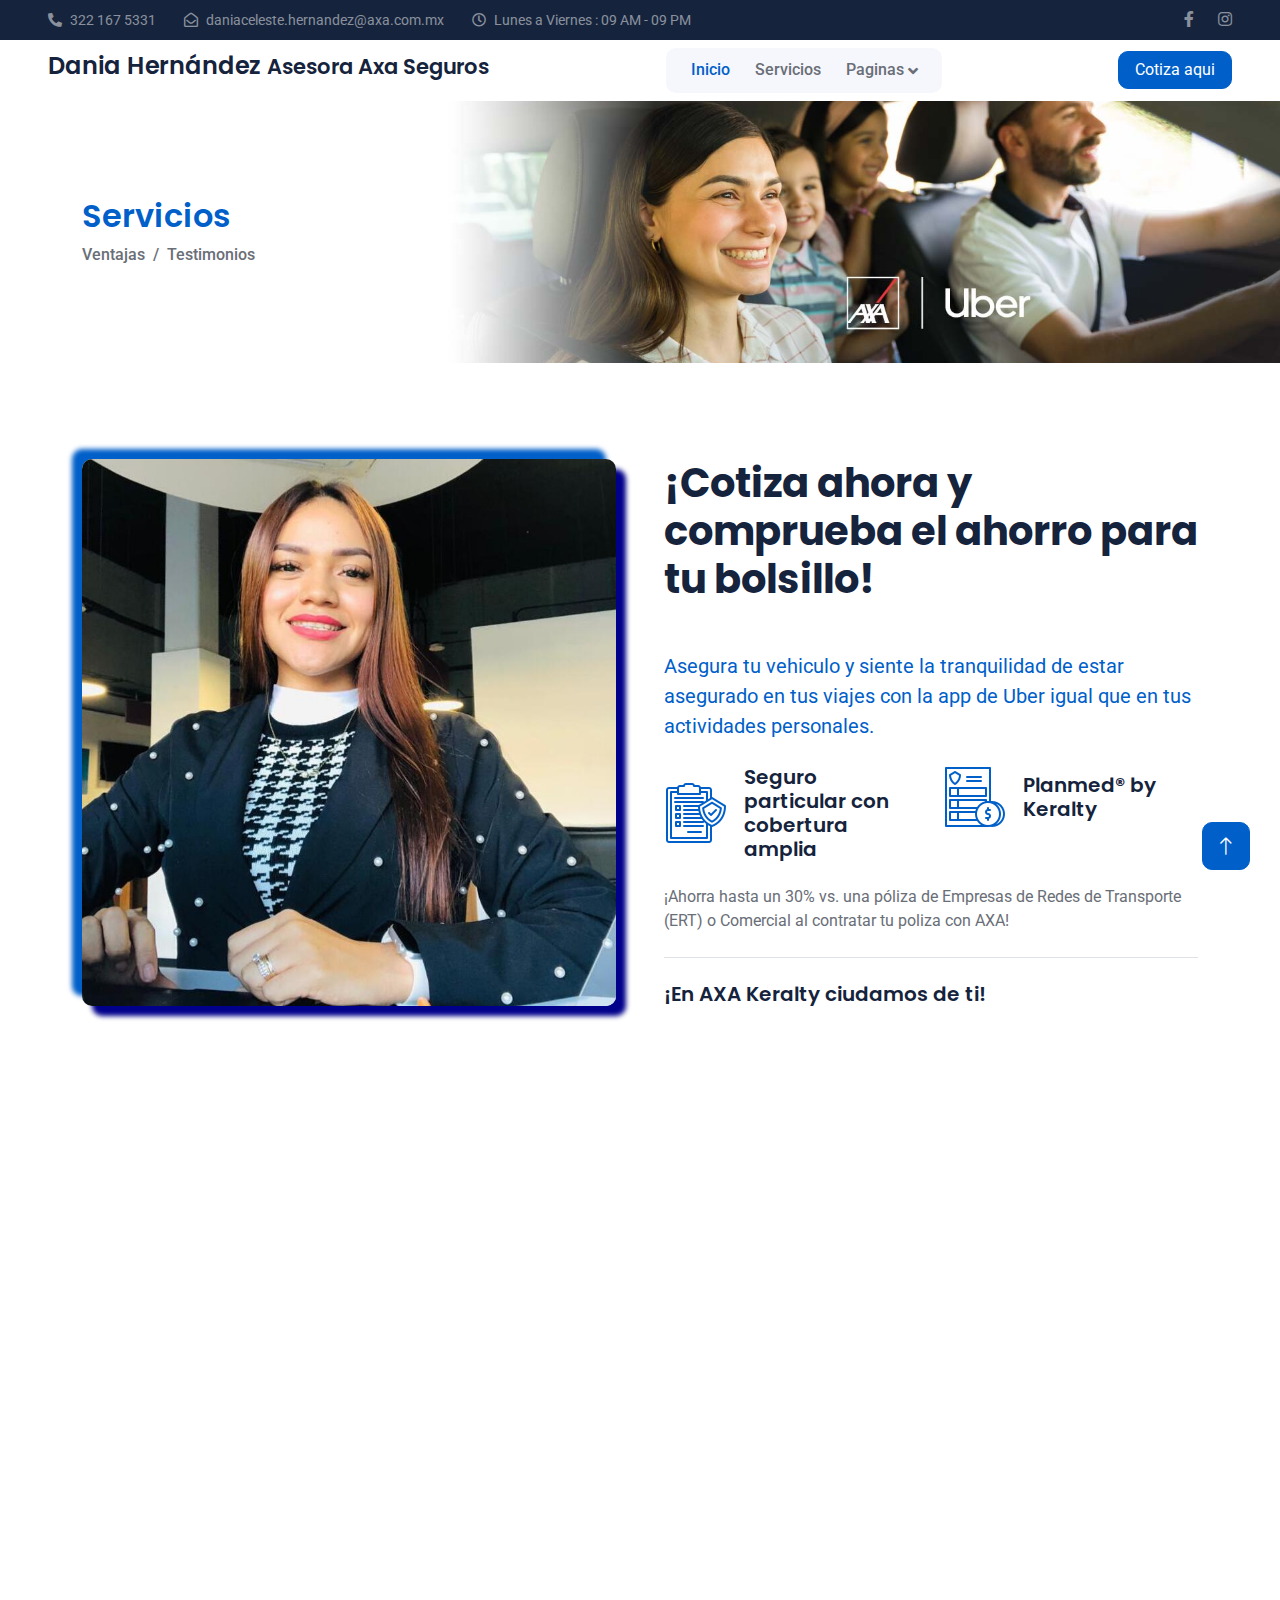
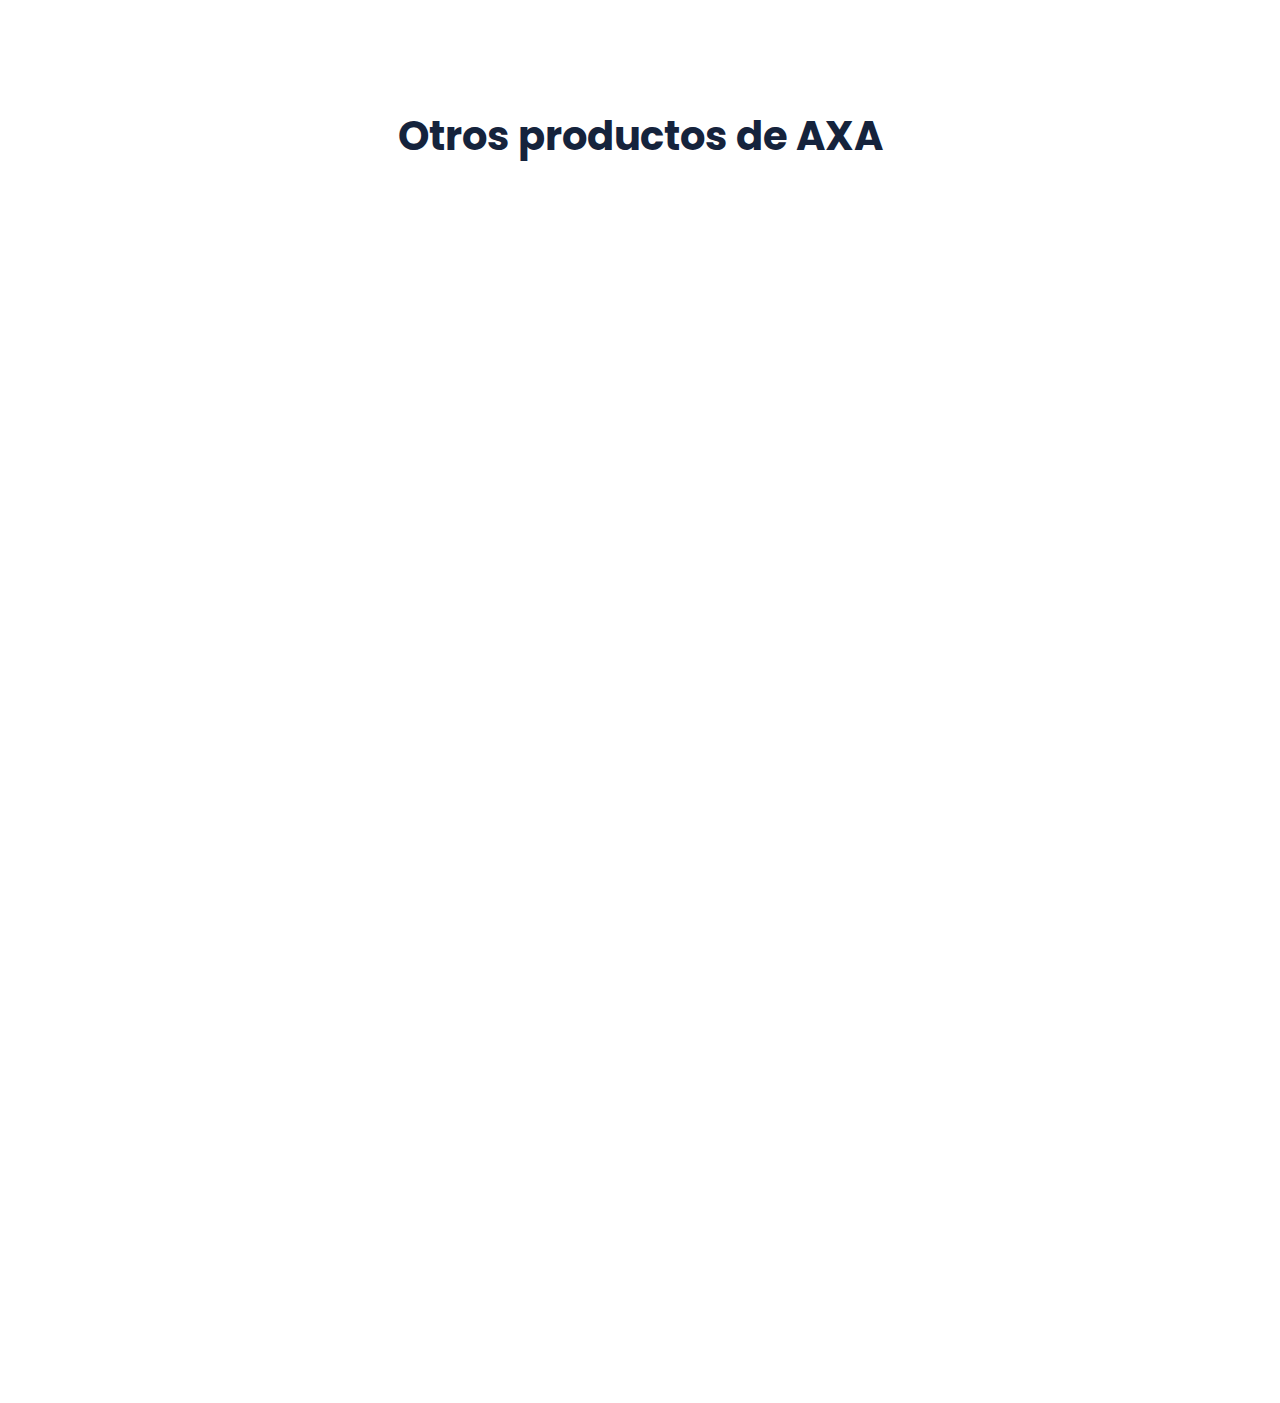
<file: index.html>
<!DOCTYPE html>
<html lang="en">

<head>
    <meta charset="utf-8">
    <title>Axa - Dania Seguros</title>
    <meta content="width=device-width, initial-scale=1.0" name="viewport">
    <meta content="" name="keywords">
    <meta content="" name="description">

    <!-- Favicon -->
    <link href="img/favicon.ico" rel="icon">

    <!-- Google Web Fonts -->
    <link rel="preconnect" href="https://fonts.googleapis.com">
    <link rel="preconnect" href="https://fonts.gstatic.com" crossorigin>
    <link href="https://fonts.googleapis.com/css2?family=Roboto:wght@400;500&family=Poppins:wght@600;700&display=swap" rel="stylesheet"> 

    <!-- Icon Font Stylesheet -->
    <link href="https://cdnjs.cloudflare.com/ajax/libs/font-awesome/5.10.0/css/all.min.css" rel="stylesheet">
    <link href="https://cdn.jsdelivr.net/npm/bootstrap-icons@1.4.1/font/bootstrap-icons.css" rel="stylesheet">

    <!-- Libraries Stylesheet -->
    <link href="lib/animate/animate.min.css" rel="stylesheet">
    <link href="lib/owlcarousel/assets/owl.carousel.min.css" rel="stylesheet">

    <!-- Customized Bootstrap Stylesheet -->
    <link href="css/bootstrap.min.css" rel="stylesheet">

    <!-- Template Stylesheet -->
    <link href="css/style.css" rel="stylesheet">
</head>

<body>
    <!-- Spinner Start -->
    <div id="spinner" class="show bg-white position-fixed translate-middle w-100 vh-100 top-50 start-50 d-flex align-items-center justify-content-center">
        <div class="spinner-grow text-primary" role="status"></div>
    </div>
    <!-- Spinner End -->


    <!-- Topbar Start -->
    <div class="container-fluid bg-dark text-white-50 py-2 px-0 d-none d-lg-block">
        <div class="row gx-0 align-items-center">
            <div class="col-lg-8 px-5 text-start">
                <div class="h-100 d-inline-flex align-items-center me-4">
                    <small class="fa fa-phone-alt me-2"></small>
                    <small>322 167 5331</small>
                </div>
                <div class="h-100 d-inline-flex align-items-center me-4">
                    <small class="far fa-envelope-open me-2"></small>
                    <small>daniaceleste.hernandez@axa.com.mx</small>
                </div>
                <div class="h-100 d-inline-flex align-items-center me-4">
                    <small class="far fa-clock me-2"></small>
                    <small>Lunes a Viernes : 09 AM - 09 PM</small>
                </div>
            </div>
            <div class="col-lg-4 px-5 text-end">
                <div class="h-100 d-inline-flex align-items-center">
                    <a class="text-white-50 ms-4" href="https://www.facebook.com/profile.php?id=100087394435253&mibextid=ZbWKwL"><i class="fab fa-facebook-f"></i></a>
                    <!--<a class="text-white-50 ms-4" href=""><i class="fab fa-linkedin-in"></i></a> -->
                    <a class="text-white-50 ms-4" href="https://instagram.com/danice_seguros?igshid=YmMyMTA2M2Y="><i class="fab fa-instagram"></i></a>
                </div>
            </div>
        </div>
    </div>
    <!-- Topbar End -->


    <!-- Navbar Start -->
    <nav class="navbar navbar-expand-lg bg-white navbar-light sticky-top px-5 px-lg-7">
            <h2 class="dania">Dania Hernández <small>Asesora Axa Seguros</small></h2>
        </a>
        <button type="button" class="navbar-toggler" data-bs-toggle="collapse" data-bs-target="#navbarCollapse">
            <span class="navbar-toggler-icon"></span>
        </button>
        <div class="collapse navbar-collapse" id="navbarCollapse">
            <div class="navbar-nav mx-auto bg-light rounded pe-4 py-3 py-lg-0">
                <a href="index.html" class="nav-item nav-link active">Inicio</a>
                <a href="service.html" class="nav-item nav-link">Servicios</a>
                <div class="nav-item dropdown">
                    <a href="#" class="nav-link dropdown-toggle" data-bs-toggle="dropdown">Paginas</a>
                    <div class="dropdown-menu bg-light border-0 m-0">
                        <a href="feature.html" class="dropdown-item">Ventajas</a>
                        <a href="team.html" class="dropdown-item">Galeria</a>
                        <a href="testimonial.html" class="dropdown-item">Testimonios</a>
                    </div>
                </div>
            </div>
        </div>
        <a href="https://wa.me/c/5213221675331" class="btn btn-primary px-3 d-none d-lg-block">Cotiza aqui</a>
    </nav>
    <!-- Navbar End -->


    <!-- Page Header Start -->
    <div class="container-fluid page-header py-5 mb-5 wow fadeIn" data-wow-delay="0.1s">
        <div class="container py-5">
            <h2 class="colornuevo" class="display-5 animated slideInDown mb-4">Servicios</h2>
            <nav aria-label="breadcrumb animated slideInDown">
                <ol class="breadcrumb mb-0">
                    <li class="breadcrumb-item"><a href="feature.html">Ventajas</a></li>
                    <li class="breadcrumb-item active" aria-current="page"><a href="testimonial.html">Testimonios</a></li>
                </ol>
            </nav>
        </div>
    </div>
    <!-- Page Header End -->


    <!-- About Start -->
    <div class="container-xxl py-5">
        <div class="container">
            <div class="row g-5">
                <div class="col-lg-6 wow fadeInUp" data-wow-delay="0.1s">
                    <div class="position-relative overflow-hidden imgedit h-100" style="min-height: 400px;">
                        <img class="position-absolute w-100 h-100" src="img/AboutDania.jpg" alt="" style="object-fit: cover;">
                
                    </div>
                </div>
                <div class="col-lg-6 wow fadeInUp" data-wow-delay="0.5s">
                    <div class="h-100">
                        <h1 class="display-6 mb-5">¡Cotiza ahora y comprueba el ahorro para tu bolsillo!</h1>
                        <p class="fs-5 text-primary mb-4">Asegura tu vehiculo y siente la tranquilidad de estar asegurado en tus viajes con la app de Uber igual que en tus actividades personales.</p>
                        <div class="row g-4 mb-4">
                            <div class="col-sm-6">
                                <div class="d-flex align-items-center">
                                    <img class="flex-shrink-0 me-3" src="img/icon/icon-04-primary.png" alt="">
                                    <h5 class="mb-0">Seguro particular con cobertura amplia</h5>
                                </div>
                            </div>
                            <div class="col-sm-6">
                                <div class="d-flex align-items-center">
                                    <img class="flex-shrink-0 me-3" src="img/icon/icon-03-primary.png" alt="">
                                    <h5 class="mb-0">Planmed® by Keralty</h5>
                                </div>
                            </div>
                        </div>
                        <p class="mb-4">¡Ahorra hasta un 30% vs. una póliza de Empresas de Redes de Transporte (ERT) o Comercial al contratar tu poliza con AXA!</p>
                        <div class="border-top mt-4 pt-4">
                            <div class="d-flex align-items-center">
                                <h5 class="mb-0">¡En AXA Keralty ciudamos de ti!</h5>
                            </div>
                        </div>
                    </div>
                </div>
            </div>
        </div>
    </div>
    <!-- About End -->


    <!-- Facts Start -->
    <div class="container-fluid overflow-hidden my-5 px-lg-0">
        <div class="container facts px-lg-0">
            <div class="row g-0 mx-lg-0">
                <div class="col-lg-6 facts-text wow fadeIn" data-wow-delay="0.1s">
                    <div class="h-100 px-4 ps-lg-0">
                        <h1 class="text-white mb-4">Ideal para socios independientes o Socio de flotillas</h1>
                        <p class="text-light mb-5">Contratar tu seguro con AXA tiene ventajas, contactame para conocer los beneficios a un precio competitivo en el mercado.</p>
                        <a href="https://wa.me/c/5213221675331" class="align-self-start btn btn-secondary py-3 px-5">Cotiza aqui</a>
                    </div>
                </div>
                <div class="col-lg-6 facts-counter wow fadeIn" data-wow-delay="0.5s">
                    <div class="h-100 px-4 pe-lg-0">
                        <div class="row g-5">
                            <div class="col-sm-6">
                                <h1 class="display-5" data-toggle="counter-up">496</h1>
                                <p class="fs-5 text-primary">Clientes satisfechos</p>
                            </div>
                            <div class="col-sm-6">
                                <h1 class="display-5" data-toggle="counter-up">478</h1>
                                <p class="fs-5 text-primary">Testimonios</p>
                            </div>
                            <div class="col-sm-6">
                                <h1 class="display-5" data-toggle="counter-up">504</h1>
                                <p class="fs-5 text-primary">Cotizaciones</p>
                            </div>
                            <div class="col-sm-6">
                                <h1 class="display-5" data-toggle="counter-up">864</h1>
                                <p class="fs-5 text-primary">Vehiculos asegurados</p>
                            </div>
                        </div>
                    </div>
                </div>
            </div>
        </div>
    </div>
    <!-- Facts End -->


    <!-- Team Start -->
    <div class="container-xxl py-5">
        <div class="container">
            <div class="text-center mx-auto" style="max-width: 500px;">
                <h1 class="display-6 mb-5">Otros productos de AXA</h1>
            </div>
            <div class="row g-4">
                <div class="col-lg-3 col-md-6 wow fadeInUp" data-wow-delay="0.1s">
                    <div class="team-item rounded">
                        <img class="img-fluid" src="img/Keralty-playa.jpg" alt="">
                        <div class="text-center p-4">
                            <h5>Planmed®</h5>
                            <span>Optimo</span>
                        </div>
                        <div class="team-text text-center bg-white p-4">
                            <h5>Beneficios</h5>
                            <p>ilimitados</p>
                            <div class="d-flex justify-content-center">
                                <!--<a class="btn btn-square btn-light m-1" href=""><i class="fab fa-facebook-f"></i></a>
                                <a class="btn btn-square btn-light m-1" href=""><i class="fab fa-instagram"></i></a>
                                <a class="btn btn-square btn-light m-1" href=""><i class="fab fa-linkedin-in"></i></a>*/-->
                            </div>
                        </div>
                    </div>
                </div>
                <div class="col-lg-3 col-md-6 wow fadeInUp" data-wow-delay="0.3s">
                    <div class="team-item rounded">
                        <img class="img-fluid" src="img/Keralty-frio.jpg" alt="">
                        <div class="text-center p-4">
                            <h5>Planmed®</h5>
                            <span>Hibrido</span>
                        </div>
                        <div class="team-text text-center bg-white p-4">
                            <h5>Pago anual(incluye IVA)</h5>
                            <p>$700.00 MXN</p>
                            <div class="d-flex justify-content-center">
                                <!--<a class="btn btn-square btn-light m-1" href=""><i class="fab fa-twitter"></i></a>
                                <a class="btn btn-square btn-light m-1" href=""><i class="fab fa-facebook-f"></i></a>
                                <a class="btn btn-square btn-light m-1" href=""><i class="fab fa-youtube"></i></a>
                                <a class="btn btn-square btn-light m-1" href=""><i class="fab fa-linkedin-in"></i></a>*/-->
                            </div>
                        </div>
                    </div>
                </div>
                <div class="col-lg-3 col-md-6 wow fadeInUp" data-wow-delay="0.5s">
                    <div class="team-item rounded">
                        <img class="img-fluid" src="img/Protege.jpg" alt="">
                        <div class="text-center p-4">
                            <h5>Protege+ tu ingreso</h5>
                            <span>Protege lo mas importante.</span>
                        </div>
                        <div class="team-text text-center bg-white p-4">
                            <h5>Tu apoyo economico</h5>
                            <p>cuando mas lo necesitas.</p>
                            <div class="d-flex justify-content-center">
                                <!--<a class="btn btn-square btn-light m-1" href=""><i class="fab fa-twitter"></i></a>
                                <a class="btn btn-square btn-light m-1" href=""><i class="fab fa-facebook-f"></i></a>
                                <a class="btn btn-square btn-light m-1" href=""><i class="fab fa-youtube"></i></a>
                                <a class="btn btn-square btn-light m-1" href=""><i class="fab fa-linkedin-in"></i></a>*/ -->
                            </div>
                        </div>
                    </div>
                </div>
                <div class="col-lg-3 col-md-6 wow fadeInUp" data-wow-delay="0.7s">
                    <div class="team-item rounded">
                        <img class="img-fluid" src="img/Axa.jpg" alt="">
                        <div class="text-center p-4">
                            <h5>Seguro de Proteccion Integral</h5>
                            <span>Exclusivo para Conductores y Repartidores de la App de Uber.</span>
                        </div>
                        <div class="team-text text-center bg-white p-4">
                            <h5>Seguro de auto & Plan integral de salud</h5>
                            <p>Seguro de vida + Asistencia</p>
                            <div class="d-flex justify-content-center">
                                <!--<a class="btn btn-square btn-light m-1" href=""><i class="fab fa-twitter"></i></a>
                                <a class="btn btn-square btn-light m-1" href=""><i class="fab fa-facebook-f"></i></a>
                                <a class="btn btn-square btn-light m-1" href=""><i class="fab fa-youtube"></i></a>
                                <a class="btn btn-square btn-light m-1" href=""><i class="fab fa-linkedin-in"></i></a>*/ -->
                            </div>
                        </div>
                    </div>
                </div>
            </div>
        </div>
    </div>
    <!-- Team End -->


    <!-- Footer Start -->
    <div class="container-fluid bg-dark footer mt-5 pt-5 wow fadeIn" data-wow-delay="0.1s">
        <div class="container py-5">
            <div class="row g-5">
                <div class="col-lg-3 col-md-6">
                    <h2 class="text-white mb-4"><img class="img-fluid me-3" src="img/icon/icon-09-light.png" alt="">Fundación AXA México</h2>
                    <p>En Fundación AXA México cambiamos la manera de relacionarnos con gobierno y sociedad para contribuir a la solución de retos públicos, ya que diseñamos proyectos de impacto medibles y replicables que mejoran la calidad de vida de los mexicanos.</p>
                    <div class="d-flex pt-2">
                        <a class="btn btn-square me-1" href="https://twitter.com/FundacionAXAmx"><i class="fab fa-twitter"></i></a>
                        <a class="btn btn-square me-1" href="https://www.facebook.com/FundacionAXAMexico/"><i class="fab fa-facebook-f"></i></a>
                        <a class="btn btn-square me-0" href="https://www.linkedin.com/company/fundaci%C3%B3n-axa-m%C3%A9xico"><i class="fab fa-linkedin-in"></i></a>
                    </div>
                </div>
                <div class="col-lg-3 col-md-6">
                    <h5 class="text-light mb-4">Direccion fisica</h5>
                    <p><i class="fa fa-map-marker-alt me-3"></i>Av. Francisco Villa 1010 Local 19, Plaza Parota Center Pto Vallarta Jal.</p>
                    <p><i class="fa fa-phone-alt me-3"></i>322 167 5331</p>
                    <p><i class="fa fa-envelope me-3"></i>daniaceleste.hernandez@axa.com.mx</p>
                </div>
                <div class="col-lg-3 col-md-6">
                    <h5 class="text-light mb-4">Quick Links</h5>
                    <a class="btn btn-link" href="feature.html">Ventajas</a>
                    <a class="btn btn-link" href="service.html">Servicios</a>
                    <!--<a class="btn btn-link" href="">Terms & Condition</a>
                    <a class="btn btn-link" href="">Support</a>-->
                </div>
                <div class="col-lg-3 col-md-6">
                    <h5 class="text-light mb-4"></h5>
                    <p>Para agilizar la atencion personalizada puedes contactarme por mensaje de whatsapp, me pondre en contacto de inmediato.</p>
                    <div class="position-relative mx-auto" style="max-width: 400px;">
                        <input class="form-control bg-transparent w-100 py-3 ps-4 pe-5" type="text" placeholder="Contacto Whatsapp">
                        <a href="https://wa.me/c/5213221675331" class="btn btn-secondary py-2 position-absolute top-0 end-0 mt-2 me-2">Aqui</a>
                    </div>
                </div>
            </div>
        </div>
        <div class="container-fluid copyright">
            <div class="container">
                <div class="row">
                    <div class="col-md-6 text-center text-md-start mb-3 mb-md-0">
                        &copy; <a href="#">daniagentesegurosaxa.com</a>, All Right Reserved.
                    </div>
                    <div class="col-md-6 text-center text-md-end">
                        <!--/*** This template is free as long as you keep the footer author’s credit link/attribution link/backlink. If you'd like to use the template without the footer author’s credit link/attribution link/backlink, you can purchase the Credit Removal License from "https://htmlcodex.com/credit-removal". Thank you for your support. ***/-->
                        Designed By <a href="https://htmlcodex.com">HTML Codex</a>
                    </div>
                </div>
            </div>
        </div>
    </div>
    <!-- Footer End -->


    <!-- Back to Top -->
    <a href="#" class="btn btn-lg btn-primary btn-lg-square back-to-top"><i class="bi bi-arrow-up"></i></a>


    <!-- JavaScript Libraries -->
    <script src="https://code.jquery.com/jquery-3.4.1.min.js"></script>
    <script src="https://cdn.jsdelivr.net/npm/bootstrap@5.0.0/dist/js/bootstrap.bundle.min.js"></script>
    <script src="lib/wow/wow.min.js"></script>
    <script src="lib/easing/easing.min.js"></script>
    <script src="lib/waypoints/waypoints.min.js"></script>
    <script src="lib/owlcarousel/owl.carousel.min.js"></script>
    <script src="lib/counterup/counterup.min.js"></script>

    <!-- Template Javascript -->
    <script src="js/main.js"></script>
</body>

</html>
</file>
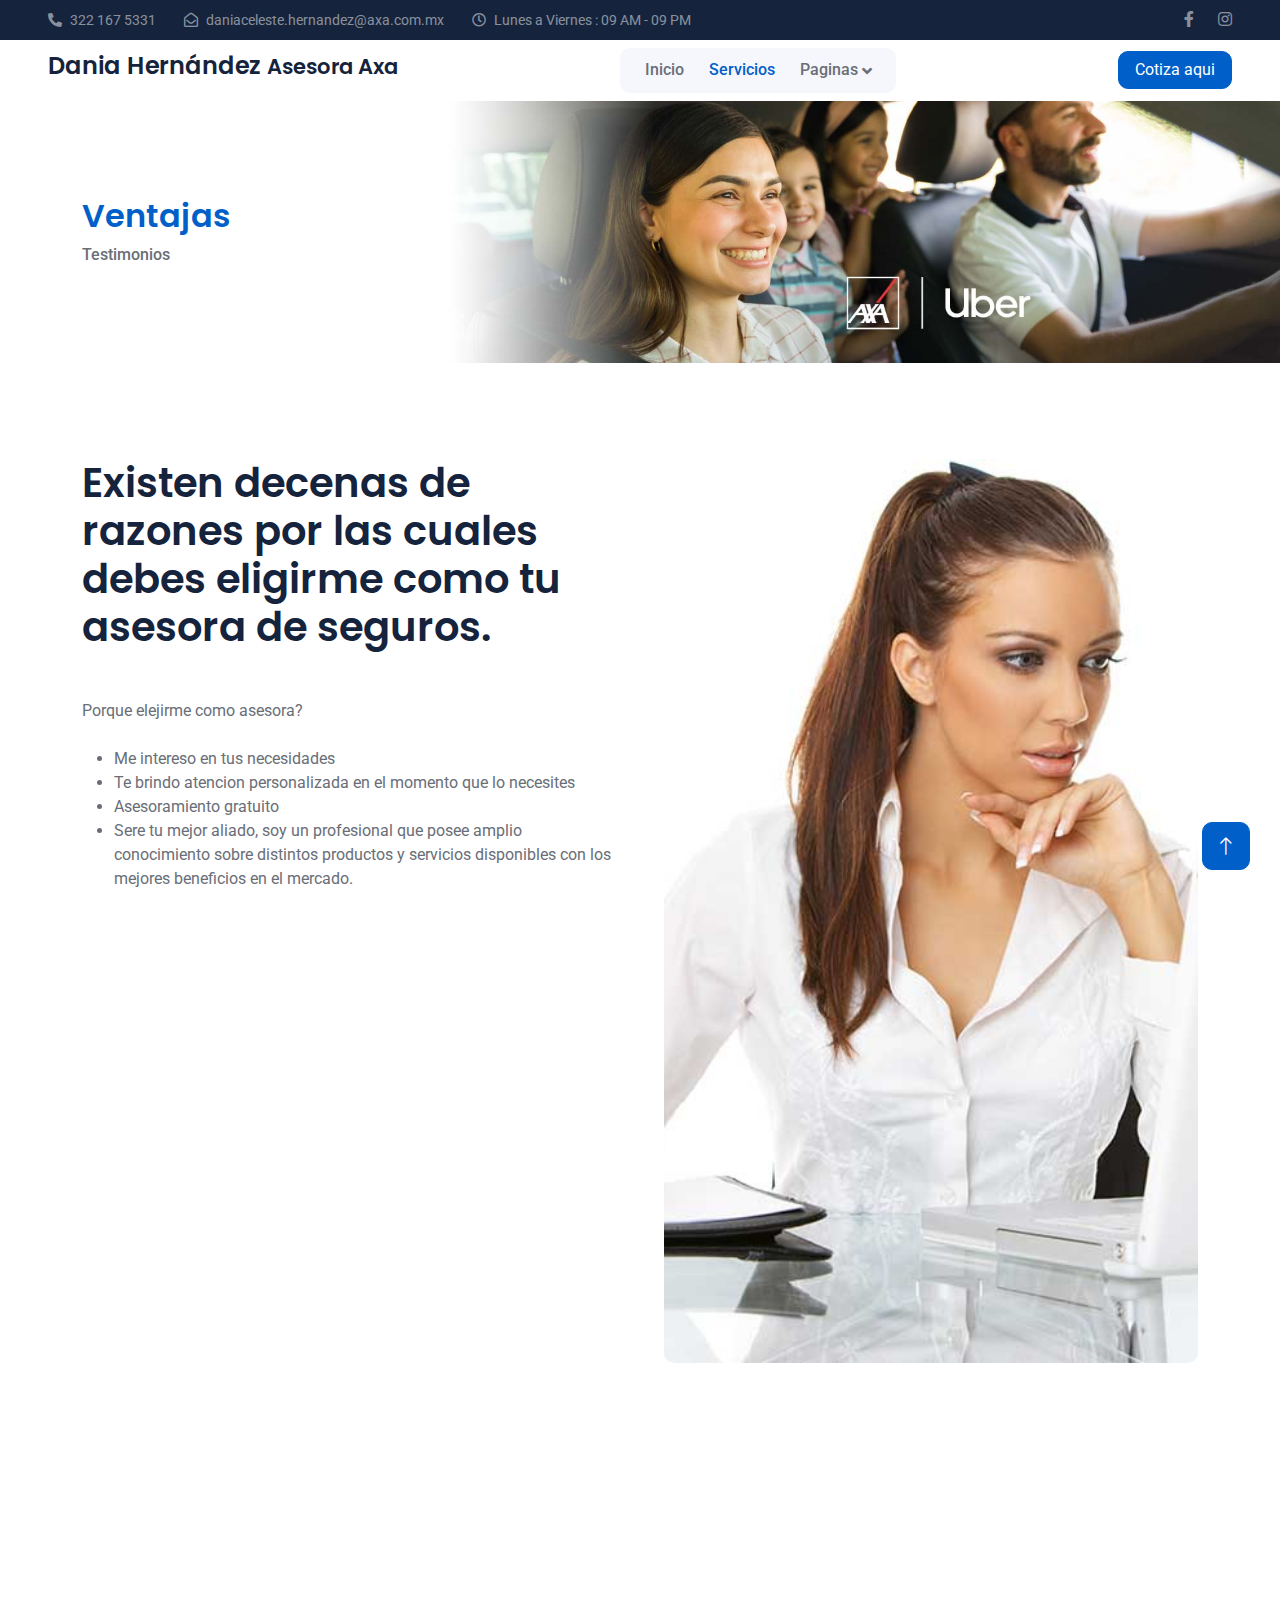
<file: feature.html>
<!DOCTYPE html>
<html lang="en">

<head>
    <meta charset="utf-8">
    <title> AXA - Insurance HTML Template</title>
    <meta content="width=device-width, initial-scale=1.0" name="viewport">
    <meta content="" name="keywords">
    <meta content="" name="description">

    <!-- Favicon -->
    <link href="img/favicon.ico" rel="icon">

    <!-- Google Web Fonts -->
    <link rel="preconnect" href="https://fonts.googleapis.com">
    <link rel="preconnect" href="https://fonts.gstatic.com" crossorigin>
    <link href="https://fonts.googleapis.com/css2?family=Roboto:wght@400;500&family=Poppins:wght@600;700&display=swap" rel="stylesheet"> 

    <!-- Icon Font Stylesheet -->
    <link href="https://cdnjs.cloudflare.com/ajax/libs/font-awesome/5.10.0/css/all.min.css" rel="stylesheet">
    <link href="https://cdn.jsdelivr.net/npm/bootstrap-icons@1.4.1/font/bootstrap-icons.css" rel="stylesheet">

    <!-- Libraries Stylesheet -->
    <link href="lib/animate/animate.min.css" rel="stylesheet">
    <link href="lib/owlcarousel/assets/owl.carousel.min.css" rel="stylesheet">

    <!-- Customized Bootstrap Stylesheet -->
    <link href="css/bootstrap.min.css" rel="stylesheet">

    <!-- Template Stylesheet -->
    <link href="css/style.css" rel="stylesheet">
</head>

<body>
    <!-- Spinner Start -->
    <div id="spinner" class="show bg-white position-fixed translate-middle w-100 vh-100 top-50 start-50 d-flex align-items-center justify-content-center">
        <div class="spinner-grow text-primary" role="status"></div>
    </div>
    <!-- Spinner End -->


    <!-- Topbar Start -->
    <div class="container-fluid bg-dark text-white-50 py-2 px-0 d-none d-lg-block">
        <div class="row gx-0 align-items-center">
            <div class="col-lg-8 px-5 text-start">
                <div class="h-100 d-inline-flex align-items-center me-4">
                    <small class="fa fa-phone-alt me-2"></small>
                    <small>322 167 5331</small>
                </div>
                <div class="h-100 d-inline-flex align-items-center me-4">
                    <small class="far fa-envelope-open me-2"></small>
                    <small>daniaceleste.hernandez@axa.com.mx</small>
                </div>
                <div class="h-100 d-inline-flex align-items-center me-4">
                    <small class="far fa-clock me-2"></small>
                    <small>Lunes a Viernes : 09 AM - 09 PM</small>
                </div>
            </div>
            <div class="col-lg-4 px-5 text-end">
                <div class="h-100 d-inline-flex align-items-center">
                    <a class="text-white-50 ms-4" href="https://www.facebook.com/profile.php?id=100087394435253&mibextid=ZbWKwL"><i class="fab fa-facebook-f"></i></a>
                    <!--<a class="text-white-50 ms-4" href=""><i class="fab fa-linkedin-in"></i></a> -->
                    <a class="text-white-50 ms-4" href="https://instagram.com/danice_seguros?igshid=YmMyMTA2M2Y="><i class="fab fa-instagram"></i></a>
                </div>
            </div>
        </div>
    </div>
    <!-- Topbar End -->


    <!-- Navbar Start -->
    <nav class="navbar navbar-expand-lg bg-white navbar-light sticky-top px-4 px-lg-5">
        <h2 class="dania">Dania Hernández <small>Asesora Axa</small></h2>
        <button type="button" class="navbar-toggler" data-bs-toggle="collapse" data-bs-target="#navbarCollapse">
            <span class="navbar-toggler-icon"></span>
        </button>
        <div class="collapse navbar-collapse" id="navbarCollapse">
            <div class="navbar-nav mx-auto bg-light rounded pe-4 py-3 py-lg-0">
                <a href="index.html" class="nav-item nav-link">Inicio</a>
                <a href="service.html" class="nav-item nav-link active">Servicios</a>
                <div class="nav-item dropdown">
                    <a href="#" class="nav-link dropdown-toggle" data-bs-toggle="dropdown">Paginas</a>
                    <div class="dropdown-menu bg-light border-0 m-0">
                        <a href="feature.html" class="dropdown-item">Ventajas</a>
                        <a href="team.html" class="dropdown-item">Galeria</a>
                        <a href="testimonial.html" class="dropdown-item">Testimonios</a>
                    </div>
                </div>
            </div>
        </div>
        <a href="https://wa.me/c/5213221675331" class="btn btn-primary px-3 d-none d-lg-block">Cotiza aqui</a>
    </nav>
    <!-- Navbar End -->


    <!-- Page Header Start -->
    <div class="container-fluid page-header py-5 mb-5 wow fadeIn" data-wow-delay="0.1s">
        <div class="container py-5">
            <h2 class="colornuevo" class="display-5 animated slideInDown mb-4">Ventajas</h2>
            <nav aria-label="breadcrumb animated slideInDown">
                <ol class="breadcrumb mb-0">
                    <!--<li class="breadcrumb-item"><a href="feature.html">Ventajas</a></li>-->
                    <li class="breadcrumb-item active" aria-current="page"><a href="testimonial.html">Testimonios</a></li>
                </ol>
            </nav>
        </div>
    </div>
    <!-- Page Header End -->


    <!-- Features Start -->
    <div class="container-xxl py-5">
        <div class="container">
            <div class="row g-5">
                <div class="col-lg-6 wow fadeInUp" data-wow-delay="0.1s">
                    <h1 class="display-7 mb-5">Existen decenas de razones por las cuales debes eligirme como tu asesora de seguros.</h1>
                    <p class="mb-4">Porque elejirme como asesora?</p>
                        <ul>
                            <li>Me intereso en tus necesidades</li>
                            <li>Te brindo atencion personalizada en el momento que lo necesites</li>
                            <li>Asesoramiento gratuito</li>
                            <li>Sere tu mejor aliado, soy un profesional que posee amplio conocimiento sobre distintos productos y servicios disponibles con los mejores beneficios en el mercado.</li>
                        </ul>
                    <div class="row g-3">
                        <div class="col-sm-6 wow fadeIn" data-wow-delay="0.1s">
                            <div class="bg-light rounded h-100 p-3">
                                <div class="bg-white d-flex flex-column justify-content-center text-center rounded h-100 py-4 px-3">
                                    <img class="align-self-center mb-3" src="img/icon/icon-06-primary.png" alt="">
                                    <h5 class="mb-0">Atencion personalizada</h5>
                                </div>
                            </div>
                        </div>
                        <div class="col-sm-6 wow fadeIn" data-wow-delay="0.2s">
                            <div class="bg-light rounded h-100 p-3">
                                <div class="bg-white d-flex flex-column justify-content-center text-center rounded py-4 px-3">
                                    <img class="align-self-center mb-3" src="img/icon/icon-03-primary.png" alt="">
                                    <h5 class="mb-0">Cotizacion inmediata*</h5>
                                </div>
                            </div>
                        </div>
                        <div class="col-sm-6 wow fadeIn" data-wow-delay="0.3s">
                            <div class="bg-light rounded h-100 p-3">
                                <div class="bg-white d-flex flex-column justify-content-center text-center rounded py-4 px-3">
                                    <img class="align-self-center mb-3" src="img/icon/icon-04-primary.png" alt="">
                                    <h5 class="mb-0">Los mejores planes en el mercado</h5>
                                </div>
                            </div>
                        </div>
                        <div class="col-sm-6 wow fadeIn" data-wow-delay="0.4s">
                            <div class="bg-light rounded h-100 p-3">
                                <div class="bg-white d-flex flex-column justify-content-center text-center rounded h-100 py-4 px-3">
                                    <img class="align-self-center mb-3" src="img/icon/icon-07-primary.png" alt="">
                                    <h5 class="mb-0">Ahorro para tu bolsillo</h5>
                                </div>
                            </div>
                        </div>
                    </div>
                </div>
                <div class="col-lg-6 wow fadeInUp" data-wow-delay="0.5s">
                    <div class="position-relative rounded overflow-hidden h-100" style="min-height: 400px;">
                        <img class="position-absolute w-100 h-100" src="img/feature.jpg" alt="" style="object-fit: cover;">
                    </div>
                </div>
            </div>
        </div>
    </div>
    <!-- Features End -->
        

    <!-- Footer Start -->
    <div class="container-fluid bg-dark footer mt-5 pt-5 wow fadeIn" data-wow-delay="0.1s">
        <div class="container py-5">
            <div class="row g-5">
                <div class="col-lg-3 col-md-6">
                    <h2 class="text-white mb-4"><img class="img-fluid me-3" src="img/icon/icon-09-light.png" alt="">Fundación AXA México</h2>
                    <p>En Fundación AXA México cambiamos la manera de relacionarnos con gobierno y sociedad para contribuir a la solución de retos públicos, ya que diseñamos proyectos de impacto medibles y replicables que mejoran la calidad de vida de los mexicanos.</p>
                    <div class="d-flex pt-2">
                        <a class="btn btn-square me-1" href="https://twitter.com/FundacionAXAmx"><i class="fab fa-twitter"></i></a>
                        <a class="btn btn-square me-1" href="https://www.facebook.com/FundacionAXAMexico/"><i class="fab fa-facebook-f"></i></a>
                        <a class="btn btn-square me-0" href="https://www.linkedin.com/company/fundaci%C3%B3n-axa-m%C3%A9xico"><i class="fab fa-linkedin-in"></i></a>
                    </div>
                </div>
                <div class="col-lg-3 col-md-6">
                    <h5 class="text-light mb-4">Direccion fisica</h5>
                    <p><i class="fa fa-map-marker-alt me-3"></i>Av. Francisco Villa 1010 Local 19, Plaza Parota Center Pto Vallarta Jal.</p>
                    <p><i class="fa fa-phone-alt me-3"></i>322 167 5331</p>
                    <p><i class="fa fa-envelope me-3"></i>daniaceleste.hernandez@axa.com.mx</p>
                </div>
                <div class="col-lg-3 col-md-6">
                    <h5 class="text-light mb-4">Quick Links</h5>
                    <a class="btn btn-link" href="index.html">Inicio</a>
                    <a class="btn btn-link" href="service.html">Servicios</a>
                    <!--<a class="btn btn-link" href="">Terms & Condition</a>
                    <a class="btn btn-link" href="">Support</a>-->
                </div>
                <div class="col-lg-3 col-md-6">
                    <h5 class="text-light mb-4"></h5>
                    <p>Para agilizar la atencion personalizada puedes contactarme por mensaje de whatsapp, me pondre en contacto de inmediato.</p>
                    <div class="position-relative mx-auto" style="max-width: 400px;">
                        <input class="form-control bg-transparent w-100 py-3 ps-4 pe-5" type="text" placeholder="Contacto Whatsapp">
                        <a href="https://wa.me/c/5213221675331" class="btn btn-secondary py-2 position-absolute top-0 end-0 mt-2 me-2">Aqui</a>
                    </div>
                </div>
            </div>
        </div>
        <div class="container-fluid copyright">
            <div class="container">
                <div class="row">
                    <div class="col-md-6 text-center text-md-start mb-3 mb-md-0">
                        &copy; <a href="#">daniagentesegurosaxa.com</a>, All Right Reserved.
                    </div>
                    <div class="col-md-6 text-center text-md-end">
                        <!--/*** This template is free as long as you keep the footer author’s credit link/attribution link/backlink. If you'd like to use the template without the footer author’s credit link/attribution link/backlink, you can purchase the Credit Removal License from "https://htmlcodex.com/credit-removal". Thank you for your support. ***/-->
                        Designed By <a href="https://htmlcodex.com">HTML Codex</a>
                    </div>
                </div>
            </div>
        </div>
    </div>
    <!-- Footer End -->


    <!-- Back to Top -->
    <a href="#" class="btn btn-lg btn-primary btn-lg-square back-to-top"><i class="bi bi-arrow-up"></i></a>


    <!-- JavaScript Libraries -->
    <script src="https://code.jquery.com/jquery-3.4.1.min.js"></script>
    <script src="https://cdn.jsdelivr.net/npm/bootstrap@5.0.0/dist/js/bootstrap.bundle.min.js"></script>
    <script src="lib/wow/wow.min.js"></script>
    <script src="lib/easing/easing.min.js"></script>
    <script src="lib/waypoints/waypoints.min.js"></script>
    <script src="lib/owlcarousel/owl.carousel.min.js"></script>
    <script src="lib/counterup/counterup.min.js"></script>

    <!-- Template Javascript -->
    <script src="js/main.js"></script>
</body>

</html>
</file>
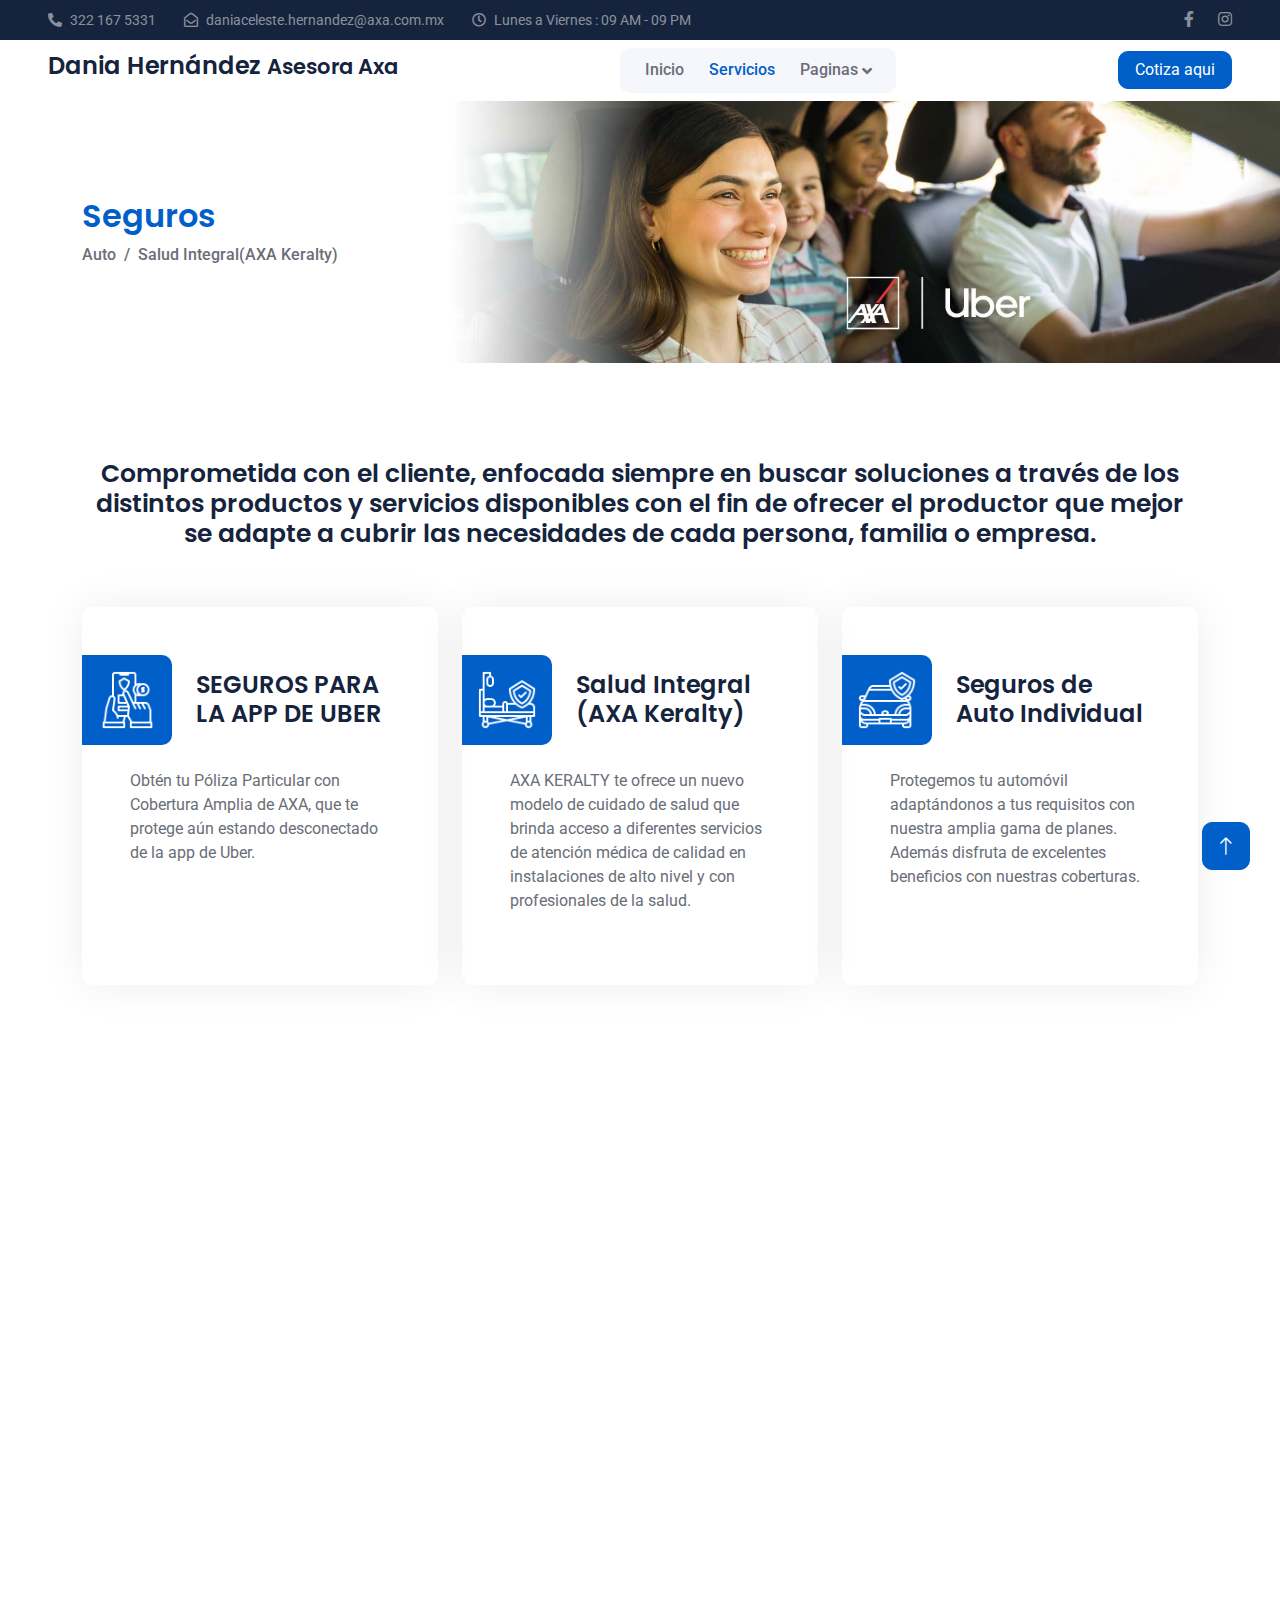
<file: service.html>
<!DOCTYPE html>
<html lang="en">

<head>
    <meta charset="utf-8">
    <title>AXA - Insurance HTML Template</title>
    <meta content="width=device-width, initial-scale=1.0" name="viewport">
    <meta content="" name="keywords">
    <meta content="" name="description">

    <!-- Favicon -->
    <link href="img/favicon.ico" rel="icon">

    <!-- Google Web Fonts -->
    <link rel="preconnect" href="https://fonts.googleapis.com">
    <link rel="preconnect" href="https://fonts.gstatic.com" crossorigin>
    <link href="https://fonts.googleapis.com/css2?family=Roboto:wght@400;500&family=Poppins:wght@600;700&display=swap" rel="stylesheet"> 

    <!-- Icon Font Stylesheet -->
    <link href="https://cdnjs.cloudflare.com/ajax/libs/font-awesome/5.10.0/css/all.min.css" rel="stylesheet">
    <link href="https://cdn.jsdelivr.net/npm/bootstrap-icons@1.4.1/font/bootstrap-icons.css" rel="stylesheet">

    <!-- Libraries Stylesheet -->
    <link href="lib/animate/animate.min.css" rel="stylesheet">
    <link href="lib/owlcarousel/assets/owl.carousel.min.css" rel="stylesheet">

    <!-- Customized Bootstrap Stylesheet -->
    <link href="css/bootstrap.min.css" rel="stylesheet">

    <!-- Template Stylesheet -->
    <link href="css/style.css" rel="stylesheet">
</head>

<body>
    <!-- Spinner Start -->
    <div id="spinner" class="show bg-white position-fixed translate-middle w-100 vh-100 top-50 start-50 d-flex align-items-center justify-content-center">
        <div class="spinner-grow text-primary" role="status"></div>
    </div>
    <!-- Spinner End -->


    <!-- Topbar Start -->
    <div class="container-fluid bg-dark text-white-50 py-2 px-0 d-none d-lg-block">
        <div class="row gx-0 align-items-center">
            <div class="col-lg-8 px-5 text-start">
                <div class="h-100 d-inline-flex align-items-center me-4">
                    <small class="fa fa-phone-alt me-2"></small>
                    <small>322 167 5331</small>
                </div>
                <div class="h-100 d-inline-flex align-items-center me-4">
                    <small class="far fa-envelope-open me-2"></small>
                    <small>daniaceleste.hernandez@axa.com.mx</small>
                </div>
                <div class="h-100 d-inline-flex align-items-center me-4">
                    <small class="far fa-clock me-2"></small>
                    <small>Lunes a Viernes : 09 AM - 09 PM</small>
                </div>
            </div>
            <div class="col-lg-4 px-5 text-end">
                <div class="h-100 d-inline-flex align-items-center">
                    <a class="text-white-50 ms-4" href="https://www.facebook.com/profile.php?id=100087394435253&mibextid=ZbWKwL"><i class="fab fa-facebook-f"></i></a>
                    <!--<a class="text-white-50 ms-4" href=""><i class="fab fa-linkedin-in"></i></a> -->
                    <a class="text-white-50 ms-4" href="https://instagram.com/danice_seguros?igshid=YmMyMTA2M2Y="><i class="fab fa-instagram"></i></a>
                </div>
            </div>
        </div>
    </div>
    <!-- Topbar End -->


    <!-- Navbar Start -->
    <nav class="navbar navbar-expand-lg bg-white navbar-light sticky-top px-4 px-lg-5">
            <h2 class="dania">Dania Hernández <small>Asesora Axa</small></h2>
        <button type="button" class="navbar-toggler" data-bs-toggle="collapse" data-bs-target="#navbarCollapse">
            <span class="navbar-toggler-icon"></span>
        </button>
        <div class="collapse navbar-collapse" id="navbarCollapse">
            <div class="navbar-nav mx-auto bg-light rounded pe-4 py-3 py-lg-0">
                <a href="index.html" class="nav-item nav-link">Inicio</a>
                <a href="service.html" class="nav-item nav-link active">Servicios</a>
                <div class="nav-item dropdown">
                    <a href="#" class="nav-link dropdown-toggle" data-bs-toggle="dropdown">Paginas</a>
                    <div class="dropdown-menu bg-light border-0 m-0">
                        <a href="feature.html" class="dropdown-item">Ventajas</a>
                        <a href="team.html" class="dropdown-item">Galeria</a>
                        <a href="testimonial.html" class="dropdown-item">Testimonios</a>
                    </div>
                </div>
            </div>
        </div>
        <a href="https://wa.me/c/5213221675331" class="btn btn-primary px-3 d-none d-lg-block">Cotiza aqui</a>
    </nav>
    <!-- Navbar End -->


    <!-- Page Header Start -->
    <div class="container-fluid page-header py-5 mb-5 wow fadeIn" data-wow-delay="0.1s">
        <div class="container py-5">
            <h2 class="colornuevo" class="display-5 animated slideInDown mb-4">Seguros</h2>
            <nav aria-label="breadcrumb animated slideInDown">
                <ol class="breadcrumb mb-0">
                    <li class="breadcrumb-item">Auto</li>
                    <li class="breadcrumb-item">Salud Integral(AXA Keralty)</li>
                </ol>
            </nav>
        </div>
    </div>
    <!-- Page Header End -->


    <!-- Service Start -->
    <div class="container-xxl py-5">
        <div class="container">
            <div class="text-center mx-auto" style="">
                <h1  class="sobredania" >Comprometida con el cliente, enfocada siempre en buscar soluciones a través de los distintos productos y servicios disponibles con el fin de ofrecer el productor que mejor se adapte a cubrir las necesidades de cada persona, familia o empresa.</h1>
            </div>
            <div class="row g-4 justify-content-center">
                <div class="col-lg-4 col-md-6 wow fadeInUp" dta-wow-delay="0.1s">
                    <div class="service-item rounded h-100 p-5">
                        <div class="d-flex align-items-center ms-n5 mb-4">
                            <div class="service-icon flex-shrink-0 bg-primary rounded-end me-4">
                                <img class="img-fluid" src="img/icon/icon-06-light.png" alt="">
                            </div>
                            <h4 class="mb-0">SEGUROS PARA LA APP DE UBER</h4>
                        </div>
                        <p class="mb-4">Obtén tu Póliza Particular con Cobertura Amplia de AXA, que te protege aún estando desconectado de la app de Uber.</p>
                        <!--<a class="btn btn-light px-3" href="">Read More</a>-->
                    </div>
                </div>
                <div class="col-lg-4 col-md-6 wow fadeInUp" data-wow-delay="0.3s">
                    <div class="service-item rounded h-100 p-5">
                        <div class="d-flex align-items-center ms-n5 mb-4">
                            <div class="service-icon flex-shrink-0 bg-primary rounded-end me-4">
                                <img class="img-fluid" src="img/icon/icon-01-light.png" alt="">
                            </div>
                            <h4 class="mb-0">Salud Integral (AXA Keralty)</h4>
                        </div>
                        <p class="mb-4">AXA KERALTY te ofrece un nuevo modelo de cuidado de salud que brinda acceso a diferentes servicios de atención médica de calidad en instalaciones de alto nivel y con profesionales de la salud.</p>
                        <!--<a class="btn btn-light px-3" href="">Read More</a>-->
                    </div>
                </div>
                <div class="col-lg-4 col-md-6 wow fadeInUp" data-wow-delay="0.5s">
                    <div class="service-item rounded h-100 p-5">
                        <div class="d-flex align-items-center ms-n5 mb-4">
                            <div class="service-icon flex-shrink-0 bg-primary rounded-end me-4">
                                <img class="img-fluid" src="img/icon/icon-08-light.png" alt="">
                            </div>
                            <h4 class="mb-0">Seguros de Auto Individual</h4>
                        </div>
                        <p class="mb-4">Protegemos tu automóvil adaptándonos a tus requisitos con nuestra amplia gama de planes. Además disfruta de excelentes beneficios con nuestras coberturas.</p>
                        <!--<a class="btn btn-light px-3" href="">Read More</a>-->
                    </div>
                </div>
                <!--<div class="col-lg-4 col-md-6 wow fadeInUp" data-wow-delay="0.1s">
                    <div class="service-item rounded h-100 p-5">
                        <div class="d-flex align-items-center ms-n5 mb-4">
                            <div class="service-icon flex-shrink-0 bg-primary rounded-end me-4">
                                <img class="img-fluid" src="img/icon/icon-08-light.png" alt="">
                            </div>
                        <h4 class="mb-0">Vehicle Insurance</h4>
                        </div>
                        <p class="mb-4">Aliqu diam amet eos erat ipsum et lorem et sit, sed stet lorem sit clita duo justo erat amet</p>
                        <a class="btn btn-light px-3" href="">Read More</a>
                    </div>
                </div>
                <div class="col-lg-4 col-md-6 wow fadeInUp" data-wow-delay="0.3s">
                    <div class="service-item rounded h-100 p-5">
                        <div class="d-flex align-items-center ms-n5 mb-4">
                            <div class="service-icon flex-shrink-0 bg-primary rounded-end me-4">
                                <img class="img-fluid" src="img/icon/icon-07-light.png" alt="">
                            </div>
                            <h4 class="mb-0">Business Insurance</h4>
                        </div>
                        <p class="mb-4">Aliqu diam amet eos erat ipsum et lorem et sit, sed stet lorem sit clita duo justo erat amet</p>
                        <a class="btn btn-light px-3" href="">Read More</a>
                    </div>
                </div>
                <div class="col-lg-4 col-md-6 wow fadeInUp" data-wow-delay="0.5s">
                    <div class="service-item rounded h-100 p-5">
                        <div class="d-flex align-items-center ms-n5 mb-4">
                            <div class="service-icon flex-shrink-0 bg-primary rounded-end me-4">
                                <img class="img-fluid" src="img/icon/icon-06-light.png" alt="">
                            </div>
                            <h4 class="mb-0">Property Insurance</h4>
                        </div>
                        <p class="mb-4">Aliqu diam amet eos erat ipsum et lorem et sit, sed stet lorem sit clita duo justo erat amet</p>
                        <a class="btn btn-light px-3" href="">Read More</a>
                    </div>
                </div>-->
            </div>
        </div>
    </div>
    <!-- Service End -->
        

    <!-- Footer Start -->
    <div class="container-fluid bg-dark footer mt-5 pt-5 wow fadeIn" data-wow-delay="0.1s">
        <div class="container py-5">
            <div class="row g-5">
                <div class="col-lg-3 col-md-6">
                    <h2 class="text-white mb-4"><img class="img-fluid me-3" src="img/icon/icon-09-light.png" alt="">Fundación AXA México</h2>
                    <p>En Fundación AXA México cambiamos la manera de relacionarnos con gobierno y sociedad para contribuir a la solución de retos públicos, ya que diseñamos proyectos de impacto medibles y replicables que mejoran la calidad de vida de los mexicanos.</p>
                    <div class="d-flex pt-2">
                        <a class="btn btn-square me-1" href="https://twitter.com/FundacionAXAmx"><i class="fab fa-twitter"></i></a>
                        <a class="btn btn-square me-1" href="https://www.facebook.com/FundacionAXAMexico/"><i class="fab fa-facebook-f"></i></a>
                        <a class="btn btn-square me-0" href="https://www.linkedin.com/company/fundaci%C3%B3n-axa-m%C3%A9xico"><i class="fab fa-linkedin-in"></i></a>
                    </div>
                </div>
                <div class="col-lg-3 col-md-6">
                    <h5 class="text-light mb-4">Direccion fisica</h5>
                    <p><i class="fa fa-map-marker-alt me-3"></i>Av. Francisco Villa 1010 Local 19, Plaza Parota Center Pto Vallarta Jal.</p>
                    <p><i class="fa fa-phone-alt me-3"></i>322 167 5331</p>
                    <p><i class="fa fa-envelope me-3"></i>daniaceleste.hernandez@axa.com.mx</p>
                </div>
                <div class="col-lg-3 col-md-6">
                    <h5 class="text-light mb-4">Quick Links</h5>
                    <a class="btn btn-link" href="">Sobre mi</a>
                    <a class="btn btn-link" href="">Servicios</a>
                    <a class="btn btn-link" href="">Terms & Condition</a>
                    <a class="btn btn-link" href="">Support</a>
                </div>
                <div class="col-lg-3 col-md-6">
                    <h5 class="text-light mb-4"></h5>
                    <p>Para agilizar la atencion personalizada puedes contactarme por mensaje de whatsapp, me pondre en contacto de inmediato.</p>
                    <div class="position-relative mx-auto" style="max-width: 400px;">
                        <input class="form-control bg-transparent w-100 py-3 ps-4 pe-5" type="text" placeholder="Contacto Whatsapp">
                        <a href="https://wa.me/c/5213221675331" class="btn btn-secondary py-2 position-absolute top-0 end-0 mt-2 me-2">Aqui</a>
                    </div>
                </div>
            </div>
        </div>
        <div class="container-fluid copyright">
            <div class="container">
                <div class="row">
                    <div class="col-md-6 text-center text-md-start mb-3 mb-md-0">
                        &copy; <a href="#">daniagentesegurosaxa.com</a>, All Right Reserved.
                    </div>
                    <div class="col-md-6 text-center text-md-end">
                        <!--/*** This template is free as long as you keep the footer author’s credit link/attribution link/backlink. If you'd like to use the template without the footer author’s credit link/attribution link/backlink, you can purchase the Credit Removal License from "https://htmlcodex.com/credit-removal". Thank you for your support. ***/-->
                        Designed By <a href="https://htmlcodex.com">HTML Codex</a>
                    </div>
                </div>
            </div>
        </div>
    </div>
    <!-- Footer End -->


    <!-- Back to Top -->
    <a href="#" class="btn btn-lg btn-primary btn-lg-square back-to-top"><i class="bi bi-arrow-up"></i></a>


    <!-- JavaScript Libraries -->
    <script src="https://code.jquery.com/jquery-3.4.1.min.js"></script>
    <script src="https://cdn.jsdelivr.net/npm/bootstrap@5.0.0/dist/js/bootstrap.bundle.min.js"></script>
    <script src="lib/wow/wow.min.js"></script>
    <script src="lib/easing/easing.min.js"></script>
    <script src="lib/waypoints/waypoints.min.js"></script>
    <script src="lib/owlcarousel/owl.carousel.min.js"></script>
    <script src="lib/counterup/counterup.min.js"></script>

    <!-- Template Javascript -->
    <script src="js/main.js"></script>
</body>

</html>
</file>
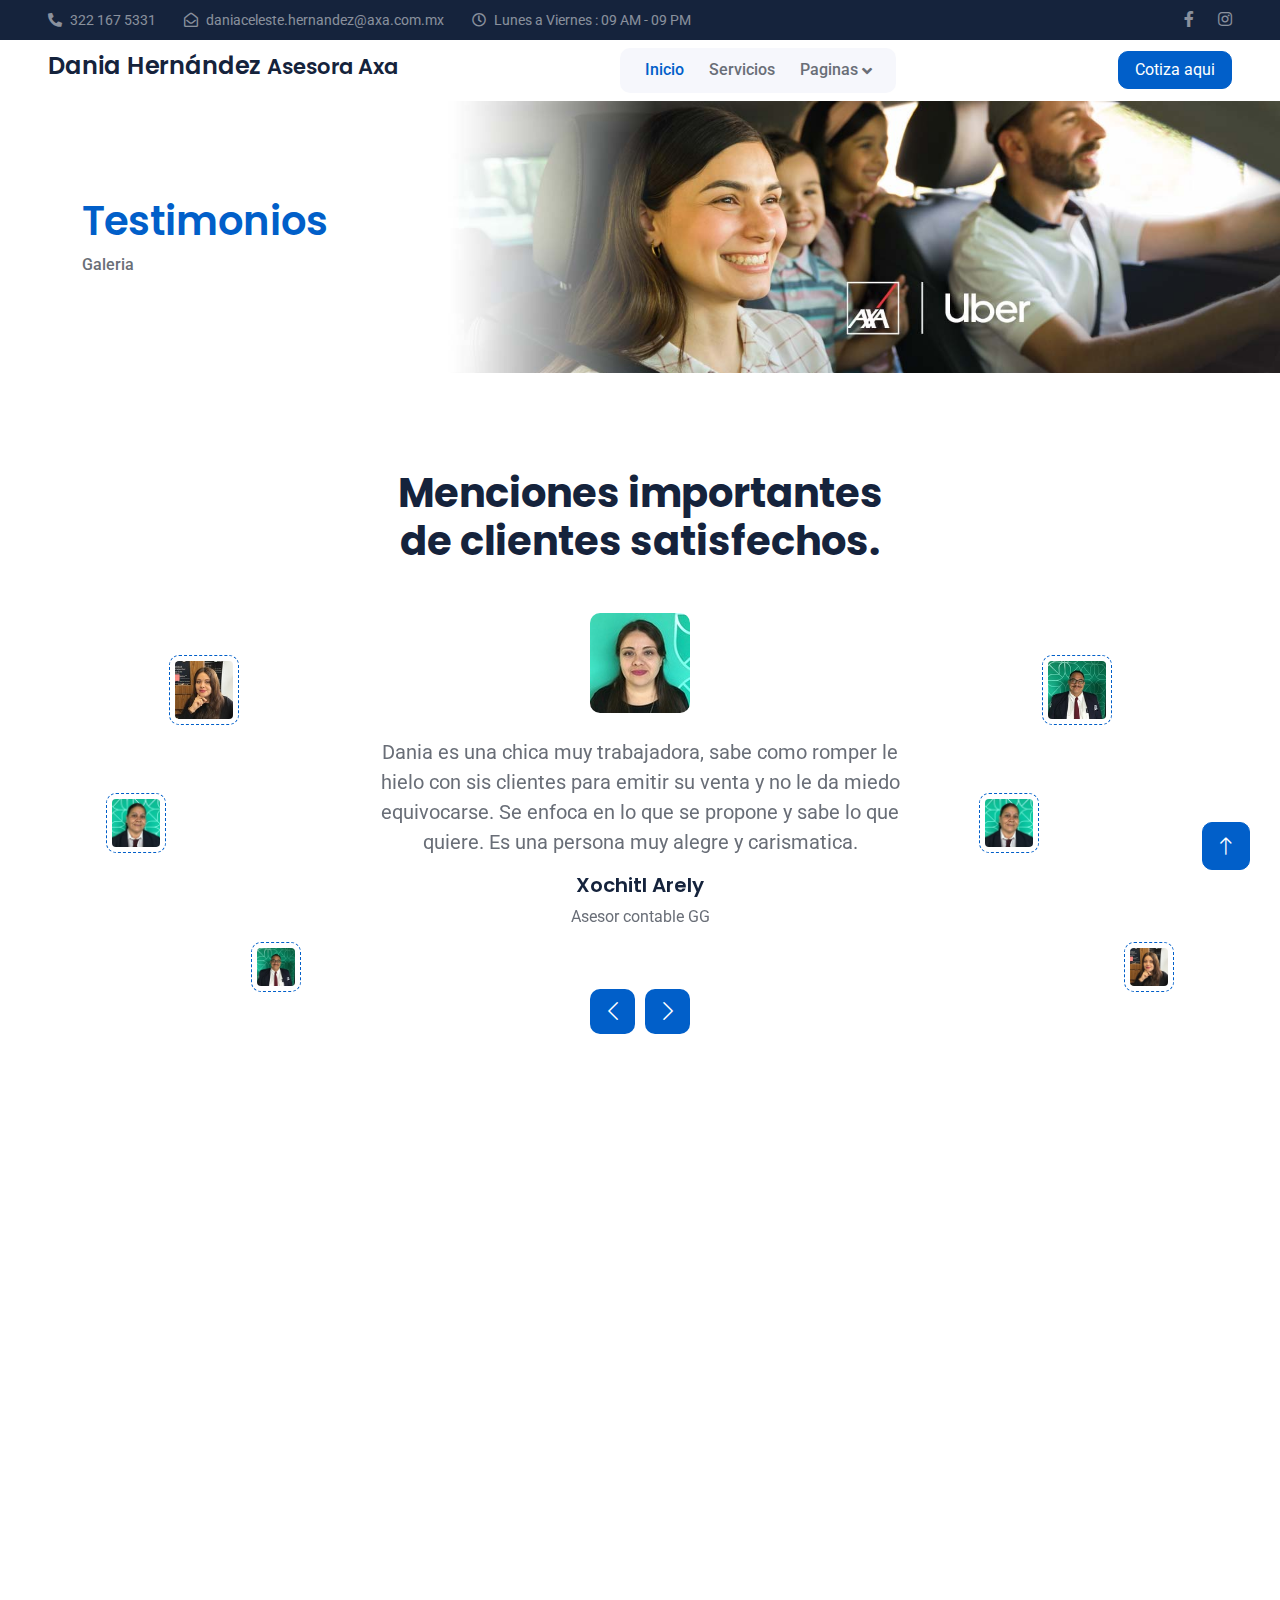
<file: testimonial.html>
<!DOCTYPE html>
<html lang="en">

<head>
    <meta charset="utf-8">
    <title>AXA - Insurance HTML Template</title>
    <meta content="width=device-width, initial-scale=1.0" name="viewport">
    <meta content="" name="keywords">
    <meta content="" name="description">

    <!-- Favicon -->
    <link href="img/favicon.ico" rel="icon">

    <!-- Google Web Fonts -->
    <link rel="preconnect" href="https://fonts.googleapis.com">
    <link rel="preconnect" href="https://fonts.gstatic.com" crossorigin>
    <link href="https://fonts.googleapis.com/css2?family=Roboto:wght@400;500&family=Poppins:wght@600;700&display=swap" rel="stylesheet"> 

    <!-- Icon Font Stylesheet -->
    <link href="https://cdnjs.cloudflare.com/ajax/libs/font-awesome/5.10.0/css/all.min.css" rel="stylesheet">
    <link href="https://cdn.jsdelivr.net/npm/bootstrap-icons@1.4.1/font/bootstrap-icons.css" rel="stylesheet">

    <!-- Libraries Stylesheet -->
    <link href="lib/animate/animate.min.css" rel="stylesheet">
    <link href="lib/owlcarousel/assets/owl.carousel.min.css" rel="stylesheet">

    <!-- Customized Bootstrap Stylesheet -->
    <link href="css/bootstrap.min.css" rel="stylesheet">

    <!-- Template Stylesheet -->
    <link href="css/style.css" rel="stylesheet">
</head>

<body>
    <!-- Spinner Start -->
    <div id="spinner" class="show bg-white position-fixed translate-middle w-100 vh-100 top-50 start-50 d-flex align-items-center justify-content-center">
        <div class="spinner-grow text-primary" role="status"></div>
    </div>
    <!-- Spinner End -->


    <!-- Topbar Start -->
    <div class="container-fluid bg-dark text-white-50 py-2 px-0 d-none d-lg-block">
        <div class="row gx-0 align-items-center">
            <div class="col-lg-8 px-5 text-start">
                <div class="h-100 d-inline-flex align-items-center me-4">
                    <small class="fa fa-phone-alt me-2"></small>
                    <small>322 167 5331</small>
                </div>
                <div class="h-100 d-inline-flex align-items-center me-4">
                    <small class="far fa-envelope-open me-2"></small>
                    <small>daniaceleste.hernandez@axa.com.mx</small>
                </div>
                <div class="h-100 d-inline-flex align-items-center me-4">
                    <small class="far fa-clock me-2"></small>
                    <small>Lunes a Viernes : 09 AM - 09 PM</small>
                </div>
            </div>
            <div class="col-lg-4 px-5 text-end">
                <div class="h-100 d-inline-flex align-items-center">
                    <a class="text-white-50 ms-4" href="https://www.facebook.com/profile.php?id=100087394435253&mibextid=ZbWKwL"><i class="fab fa-facebook-f"></i></a>
                    <!--<a class="text-white-50 ms-4" href=""><i class="fab fa-linkedin-in"></i></a> -->
                    <a class="text-white-50 ms-4" href="https://instagram.com/danice_seguros?igshid=YmMyMTA2M2Y="><i class="fab fa-instagram"></i></a>
                </div>
            </div>
        </div>
    </div>
    <!-- Topbar End -->


    <!-- Navbar Start -->
    <nav class="navbar navbar-expand-lg bg-white navbar-light sticky-top px-5 px-lg-6">
            <h2 class="dania">Dania Hernández <small>Asesora Axa</small></h2>
        <button type="button" class="navbar-toggler" data-bs-toggle="collapse" data-bs-target="#navbarCollapse">
            <span class="navbar-toggler-icon"></span>
        </button>
        <div class="collapse navbar-collapse" id="navbarCollapse">
            <div class="navbar-nav mx-auto bg-light rounded pe-4 py-3 py-lg-0">
                <a href="index.html" class="nav-item nav-link active">Inicio</a>
                <a href="service.html" class="nav-item nav-link">Servicios</a>
                <div class="nav-item dropdown">
                    <a href="#" class="nav-link dropdown-toggle" data-bs-toggle="dropdown">Paginas</a>
                    <div class="dropdown-menu bg-light border-0 m-0">
                        <a href="feature.html" class="dropdown-item">Ventajas</a>
                        <a href="team.html" class="dropdown-item">Galeria</a>
                        <a href="testimonial.html" class="dropdown-item">Testimonios</a>
                    </div>
                </div>
            </div>
        </div>
        <a href="https://wa.me/c/5213221675331" class="btn btn-primary px-3 d-none d-lg-block">Cotiza aqui</a>
    </nav>
    <!-- Navbar End -->


    <!-- Page Header Start -->
    <div class="container-fluid page-header py-5 mb-5 wow fadeIn" data-wow-delay="0.1s">
        <div class="container py-5">
            <h1 class="colornuevo" class="display-4 animated slideInDown mb-4">Testimonios</h1>
            <nav aria-label="breadcrumb animated slideInDown">
                <ol class="breadcrumb mb-0">
                    <li class="breadcrumb-item"><a href="team.html">Galeria</a></li>
                </ol>
            </nav>
        </div>
    </div>
    <!-- Page Header End -->


    <!-- Testimonial Start -->
    <div class="container-xxl py-5">
        <div class="container">
            <div class="text-center mx-auto" style="max-width: 500px;">
                <h1 class="display-6 mb-5">Menciones importantes de clientes satisfechos.</h1>
            </div>
            <div class="row g-5">
                <div class="col-lg-3 d-none d-lg-block">
                    <div class="testimonial-left h-100">
                        <img class="img-fluid animated pulse infinite" src="img/testimonial-1.jpg" alt="">
                        <img class="img-fluid animated pulse infinite" src="img/testimonial-2.jpg" alt="">
                        <img class="img-fluid animated pulse infinite" src="img/testimonial-3.jpg" alt="">
                    </div>
                </div>
                <div class="col-lg-6 wow fadeIn" data-wow-delay="0.5s">
                    <div class="owl-carousel testimonial-carousel">
                        <div class="testimonial-item text-center">
                            <img class="img-fluid rounded mx-auto mb-4" src="img/testimonial-1.2.jpg" alt="">
                            <p class="fs-5">Dania es una chica muy trabajadora, sabe como romper le hielo con sis clientes para emitir su venta y no le da miedo equivocarse. Se enfoca en lo que se propone y sabe lo que quiere. Es una persona muy alegre y carismatica.</p>
                            <h5>Xochitl Arely</h5>
                            <span>Asesor contable GG</span>
                        </div>
                        <div class="testimonial-item text-center">
                            <img class="img-fluid rounded mx-auto mb-4" src="img/testimonial-2.2.jpg" alt="">
                            <p class="fs-5">Dania es muy dedicada a su trabajo como asesora de seguros, muy precisa y clara en sus palabras, sonriente y amistosa, como persona es una excelente compañera, sin mas comentarios. </p>
                            <h5>Maribel</h5>
                            <span>IC. Intercon Seguridad Privada</span>
                        </div>
                        <div class="testimonial-item text-center">
                            <img class="img-fluid rounded mx-auto mb-4" src="img/testimonial-3.2.jpg" alt="">
                            <p class="fs-5">Quien es Dania?.. Ella es una persona muy sonriente de un carisma increible, sabe como tratar a las personas con amabilidad. Tiene conocimiento referente a su trabajo y brinda informacion clara y detallada, como compañera de trabajo es excelente y simpre trae en si una buena vibra..</p>
                            <h5>Oscar</h5>
                            <span>IC. Intercon Seguridad Privada</span>
                        </div>
                    </div>
                </div>
                <div class="col-lg-3 d-none d-lg-block">
                    <div class="testimonial-right h-100">
                        <img class="img-fluid animated pulse infinite" src="img/testimonial-1.jpg" alt="">
                        <img class="img-fluid animated pulse infinite" src="img/testimonial-2.jpg" alt="">
                        <img class="img-fluid animated pulse infinite" src="img/testimonial-3.jpg" alt="">
                    </div>
                </div>
            </div>
        </div>
    </div>
    <!-- Testimonial End -->
        

    <!-- Footer Start -->
    <div class="container-fluid bg-dark footer mt-5 pt-5 wow fadeIn" data-wow-delay="0.1s">
        <div class="container py-5">
            <div class="row g-5">
                <div class="col-lg-3 col-md-6">
                    <h2 class="text-white mb-4"><img class="img-fluid me-3" src="img/icon/icon-09-light.png" alt="">Fundación AXA México</h2>
                    <p>En Fundación AXA México cambiamos la manera de relacionarnos con gobierno y sociedad para contribuir a la solución de retos públicos, ya que diseñamos proyectos de impacto medibles y replicables que mejoran la calidad de vida de los mexicanos.</p>
                    <div class="d-flex pt-2">
                        <a class="btn btn-square me-1" href="https://twitter.com/FundacionAXAmx"><i class="fab fa-twitter"></i></a>
                        <a class="btn btn-square me-1" href="https://www.facebook.com/FundacionAXAMexico/"><i class="fab fa-facebook-f"></i></a>
                        <a class="btn btn-square me-0" href="https://www.linkedin.com/company/fundaci%C3%B3n-axa-m%C3%A9xico"><i class="fab fa-linkedin-in"></i></a>
                    </div>
                </div>
                <div class="col-lg-3 col-md-6">
                    <h5 class="text-light mb-4">Direccion fisica</h5>
                    <p><i class="fa fa-map-marker-alt me-3"></i>Av. Francisco Villa 1010 Local 19, Plaza Parota Center Pto Vallarta Jal.</p>
                    <p><i class="fa fa-phone-alt me-3"></i>322 167 5331</p>
                    <p><i class="fa fa-envelope me-3"></i>daniaceleste.hernandez@axa.com.mx</p>
                </div>
                <div class="col-lg-3 col-md-6">
                    <h5 class="text-light mb-4">Quick Links</h5>
                    <a class="btn btn-link" href="feature.html">Ventajas</a>
                    <a class="btn btn-link" href="service.html">Servicios</a>
                    <!--<a class="btn btn-link" href="">Terms & Condition</a>
                    <a class="btn btn-link" href="">Support</a>-->
                </div>
                <div class="col-lg-3 col-md-6">
                    <h5 class="text-light mb-4"></h5>
                    <p>Para agilizar la atencion personalizada puedes contactarme por mensaje de whatsapp, me pondre en contacto de inmediato.</p>
                    <div class="position-relative mx-auto" style="max-width: 400px;">
                        <input class="form-control bg-transparent w-100 py-3 ps-4 pe-5" type="text" placeholder="Contacto Whatsapp">
                        <a href="https://wa.me/c/5213221675331" class="btn btn-secondary py-2 position-absolute top-0 end-0 mt-2 me-2">Aqui</a>
                    </div>
                </div>
            </div>
        </div>
        <div class="container-fluid copyright">
            <div class="container">
                <div class="row">
                    <div class="col-md-6 text-center text-md-start mb-3 mb-md-0">
                        &copy; <a href="#">daniagentesegurosaxa.com</a>, All Right Reserved.
                    </div>
                    <div class="col-md-6 text-center text-md-end">
                        <!--/*** This template is free as long as you keep the footer author’s credit link/attribution link/backlink. If you'd like to use the template without the footer author’s credit link/attribution link/backlink, you can purchase the Credit Removal License from "https://htmlcodex.com/credit-removal". Thank you for your support. ***/-->
                        Designed By <a href="https://htmlcodex.com">HTML Codex</a>
                    </div>
                </div>
            </div>
        </div>
    </div>
    <!-- Footer End -->


    <!-- Back to Top -->
    <a href="#" class="btn btn-lg btn-primary btn-lg-square back-to-top"><i class="bi bi-arrow-up"></i></a>


    <!-- JavaScript Libraries -->
    <script src="https://code.jquery.com/jquery-3.4.1.min.js"></script>
    <script src="https://cdn.jsdelivr.net/npm/bootstrap@5.0.0/dist/js/bootstrap.bundle.min.js"></script>
    <script src="lib/wow/wow.min.js"></script>
    <script src="lib/easing/easing.min.js"></script>
    <script src="lib/waypoints/waypoints.min.js"></script>
    <script src="lib/owlcarousel/owl.carousel.min.js"></script>
    <script src="lib/counterup/counterup.min.js"></script>

    <!-- Template Javascript -->
    <script src="js/main.js"></script>
</body>

</html>
</file>
<file: css/style.css>
/********** Template CSS **********/
:root {
    --primary: #015FC9;
    --secondary: #0DD3F1;
    --light: #F6F7FC;
    --dark: #15233C;
}

.back-to-top {
    position: fixed;
    display: none;
    right: 30px;
    bottom: 30px;
    z-index: 99;
}


/*** Spinner ***/
#spinner {
    opacity: 0;
    visibility: hidden;
    transition: opacity .5s ease-out, visibility 0s linear .5s;
    z-index: 99999;
}

#spinner.show {
    transition: opacity .5s ease-out, visibility 0s linear 0s;
    visibility: visible;
    opacity: 1;
}


/*** Button ***/
.btn {
    transition: .5s;
}

.btn.btn-primary,
.btn.btn-outline-primary:hover,
.btn.btn-secondary,
.btn.btn-outline-secondary:hover {
    color: #FFFFFF;
}

.btn.btn-primary:hover {
    background: var(--secondary);
    border-color: var(--secondary);
}

.btn.btn-secondary:hover {
    background: var(--primary);
    border-color: var(--primary);
}

.btn-square {
    width: 38px;
    height: 38px;
}

.btn-sm-square {
    width: 32px;
    height: 32px;
}

.btn-lg-square {
    width: 48px;
    height: 48px;
}

.btn-square,
.btn-sm-square,
.btn-lg-square {
    padding: 0;
    display: flex;
    align-items: center;
    justify-content: center;
    font-weight: normal;
}


/*** Navbar ***/
.navbar.sticky-top {
    top: -100px;
    transition: .5s;
}

.navbar .navbar-brand img {
    max-height: 60px;
}

.dania{
    font-size: 1.5em;
}

.navbar .navbar-nav .nav-link {
    margin-left: 25px;
    padding: 10px 0;
    color: #696E77;
    font-weight: 500;
    outline: none;
}

.navbar .navbar-nav .nav-link:hover,
.navbar .navbar-nav .nav-link.active {
    color: var(--primary);
}

.navbar .dropdown-toggle::after {
    border: none;
    content: "\f107";
    font-family: "Font Awesome 5 Free";
    font-weight: 900;
    vertical-align: middle;
    margin-left: 4px;
}

@media (max-width: 991.98px) {
    .navbar .navbar-brand img {
        max-height: 25px;
    }

    .navbar .navbar-nav {
        margin-top: 20px;
        margin-bottom: 15px;
    }

    .navbar .nav-item .dropdown-menu {
        padding-left: 30px;
    }
}

@media (min-width: 992px) {
    .navbar .nav-item .dropdown-menu {
        display: block;
        border: none;
        margin-top: 0;
        top: 150%;
        right: 0;
        opacity: 0;
        visibility: hidden;
        transition: .5s;
    }

    .navbar .nav-item:hover .dropdown-menu {
        top: 100%;
        visibility: visible;
        transition: .5s;
        opacity: 1;
    }
}


/*** Header ***/
.carousel-caption {
    top: 0;
    left: 0;
    right: 0;
    bottom: 0;
    display: flex;
    align-items: center;
    text-align: start;
    z-index: 1;
}

.carousel-control-prev,
.carousel-control-next {
    width: 15%;
}

.carousel-control-prev-icon,
.carousel-control-next-icon {
    width: 3rem;
    height: 3rem;
    background-color: var(--primary);
    border: 15px solid var(--primary);
    border-radius: 50px;
}

@media (max-width: 768px) {
    #header-carousel .carousel-item {
        position: relative;
        min-height: 450px;
    }
    
    #header-carousel .carousel-item img {
        position: absolute;
        width: 100%;
        height: 100%;
        object-fit: cover;
    }
}

.page-header {
    background: url(../img/carousel-1.jpg) center center no-repeat;
    background-size: cover;
}

.page-header .breadcrumb-item,
.page-header .breadcrumb-item a {
    font-weight: 500;
}

.page-header .breadcrumb-item a,
.page-header .breadcrumb-item+.breadcrumb-item::before {
    color: #696E77;
}

.page-header .breadcrumb-item a:hover,
.page-header .breadcrumb-item.active {
    color: var(--primary);
}

.colornuevo{
    color: #015fc9;
}

.imgedit{
    border-radius: 10px !important;
    box-shadow: 10px 10px 5px darkblue, -10px -10px 5px #015fc9;
}



/*** Facts ***/
@media (min-width: 992px) {
    .container.facts {
        max-width: 100% !important;
    }

    .container.facts .facts-text {
        padding-left: calc(((100% - 960px) / 2) + .75rem);
    }

    .container.facts .facts-counter {
        padding-right: calc(((100% - 960px) / 2) + .75rem);
    }
}

@media (min-width: 1200px) {
    .container.facts .facts-text  {
        padding-left: calc(((100% - 1140px) / 2) + .75rem);
    }

    .container.facts .facts-counter  {
        padding-right: calc(((100% - 1140px) / 2) + .75rem);
    }
}

@media (min-width: 1400px) {
    .container.facts .facts-text  {
        padding-left: calc(((100% - 1320px) / 2) + .75rem);
    }

    .container.facts .facts-counter  {
        padding-right: calc(((100% - 1320px) / 2) + .75rem);
    }
}

.container.facts .facts-text {
    background: linear-gradient(rgba(1, 95, 201, .9), rgba(1, 95, 201, .9)), url(../img/carousel-1.jpg) center right no-repeat;
    background-size: cover;
}

.container.facts .facts-counter {
    background: linear-gradient(rgba(255, 255, 255, .9), rgba(255, 255, 255, .9)), url(../img/carousel-2.jpg) center right no-repeat;
    background-size: cover;
}

.container.facts .facts-text .h-100,
.container.facts .facts-counter .h-100 {
    padding: 6rem 0;
    display: flex;
    flex-direction: column;
    justify-content: center;
}


/*** Service ***/
.service-item {
    position: relative;
    overflow: hidden;
    box-shadow: 0 0 45px rgba(0, 0, 0, .07);
}

.service-item .service-icon {
    width: 90px;
    height: 90px;
    display: flex;
    align-items: center;
    justify-content: center;
}

.service-item .service-icon img {
    max-width: 60px;
    max-height: 60px;
}

.service-item a.btn {
    color: var(--primary);
}

.service-item a.btn:hover {
    color: #FFFFFF;
    background: var(--primary);
    border-color: var(--primary);
}

.sobredania{
    font-size: 25px;
    padding-bottom: 50px;
}


/*** Appointment ***/
.appointment {
    background: linear-gradient(rgba(1, 95, 201, .9), rgba(1, 95, 201, .9)), url(../img/carousel-1.jpg) center center no-repeat;
    background-size: cover;
}


/*** Team ***/
.team-item {
    position: relative;
    overflow: hidden;
    box-shadow: 0 0 45px rgba(0, 0, 0, .07);
}

.team-item img {
    transition: .5s;
}

.team-item:hover img {
    transform: scale(1.1);
}

.team-text {
    position: absolute;
    width: 100%;
    left: 0;
    bottom: -50px;
    opacity: 0;
    transition: .5s;
}

.comentario-testimonios{
    font-style: italic;
    font-size: 15px;
}

.team-item:hover .team-text {
    bottom: 0;
    opacity: 1;
}

.team-item a.btn {
    color: var(--primary);
}

.team-item a.btn:hover {
    color: #FFFFFF;
    background: var(--primary);
    border-color: var(--primary);
}


/*** Testimonial ***/
.animated.pulse {
    animation-duration: 1.5s;
}

.testimonial-left,
.testimonial-right {
    position: relative;
}

.testimonial-left img,
.testimonial-right img {
    position: absolute;
    padding: 5px;
    border: 1px dashed var(--primary);
    border-radius: 10px;
}

.testimonial-left img:nth-child(1),
.testimonial-right img:nth-child(3) {
    width: 70px;
    height: 70px;
    top: 10%;
    left: 50%;
    transform: translateX(-50%);
}

.testimonial-left img:nth-child(2),
.testimonial-right img:nth-child(2) {
    width: 60px;
    height: 60px;
    top: 50%;
    left: 10%;
    transform: translateY(-50%);
}

.testimonial-left img:nth-child(3),
.testimonial-right img:nth-child(1) {
    width: 50px;
    height: 50px;
    bottom: 10%;
    right: 10%;
}

.testimonial-carousel .owl-item img {
    width: 100px;
    height: 100px;
}

.testimonial-carousel .owl-nav {
    margin-top: 30px;
    display: flex;
    justify-content: center;
}

.testimonial-carousel .owl-nav .owl-prev,
.testimonial-carousel .owl-nav .owl-next {
    margin: 0 5px;
    width: 45px;
    height: 45px;
    display: flex;
    align-items: center;
    justify-content: center;
    color: #FFFFFF;
    background: var(--primary);
    border-radius: 10px;
    font-size: 22px;
    transition: .5s;
}

.testimonial-carousel .owl-nav .owl-prev:hover,
.testimonial-carousel .owl-nav .owl-next:hover {
    background: var(--secondary);
}


/*** Footer ***/
.footer {
    color: #A7A8B4;
}

.footer .btn.btn-link {
    display: block;
    margin-bottom: 5px;
    padding: 0;
    text-align: left;
    color: #A7A8B4;
    font-weight: normal;
    text-transform: capitalize;
    transition: .3s;
}

.footer .btn.btn-link::before {
    position: relative;
    content: "\f105";
    font-family: "Font Awesome 5 Free";
    font-weight: 900;
    color: #A7A8B4;
    margin-right: 10px;
}

.footer .btn.btn-link:hover {
    color: var(--light);
    letter-spacing: 1px;
    box-shadow: none;
}

.footer .btn.btn-square {
    color: #A7A8B4;
    border: 1px solid#A7A8B4;
}

.footer .btn.btn-square:hover {
    color: var(--secondary);
    border-color: var(--light);
}

.footer .copyright {
    padding: 25px 0;
    font-size: 15px;
    border-top: 1px solid rgba(256, 256, 256, .1);
}

.footer .copyright a {
    color: var(--secondary);
}

.footer .copyright a:hover {
    color: #FFFFFF;
}
</file>
